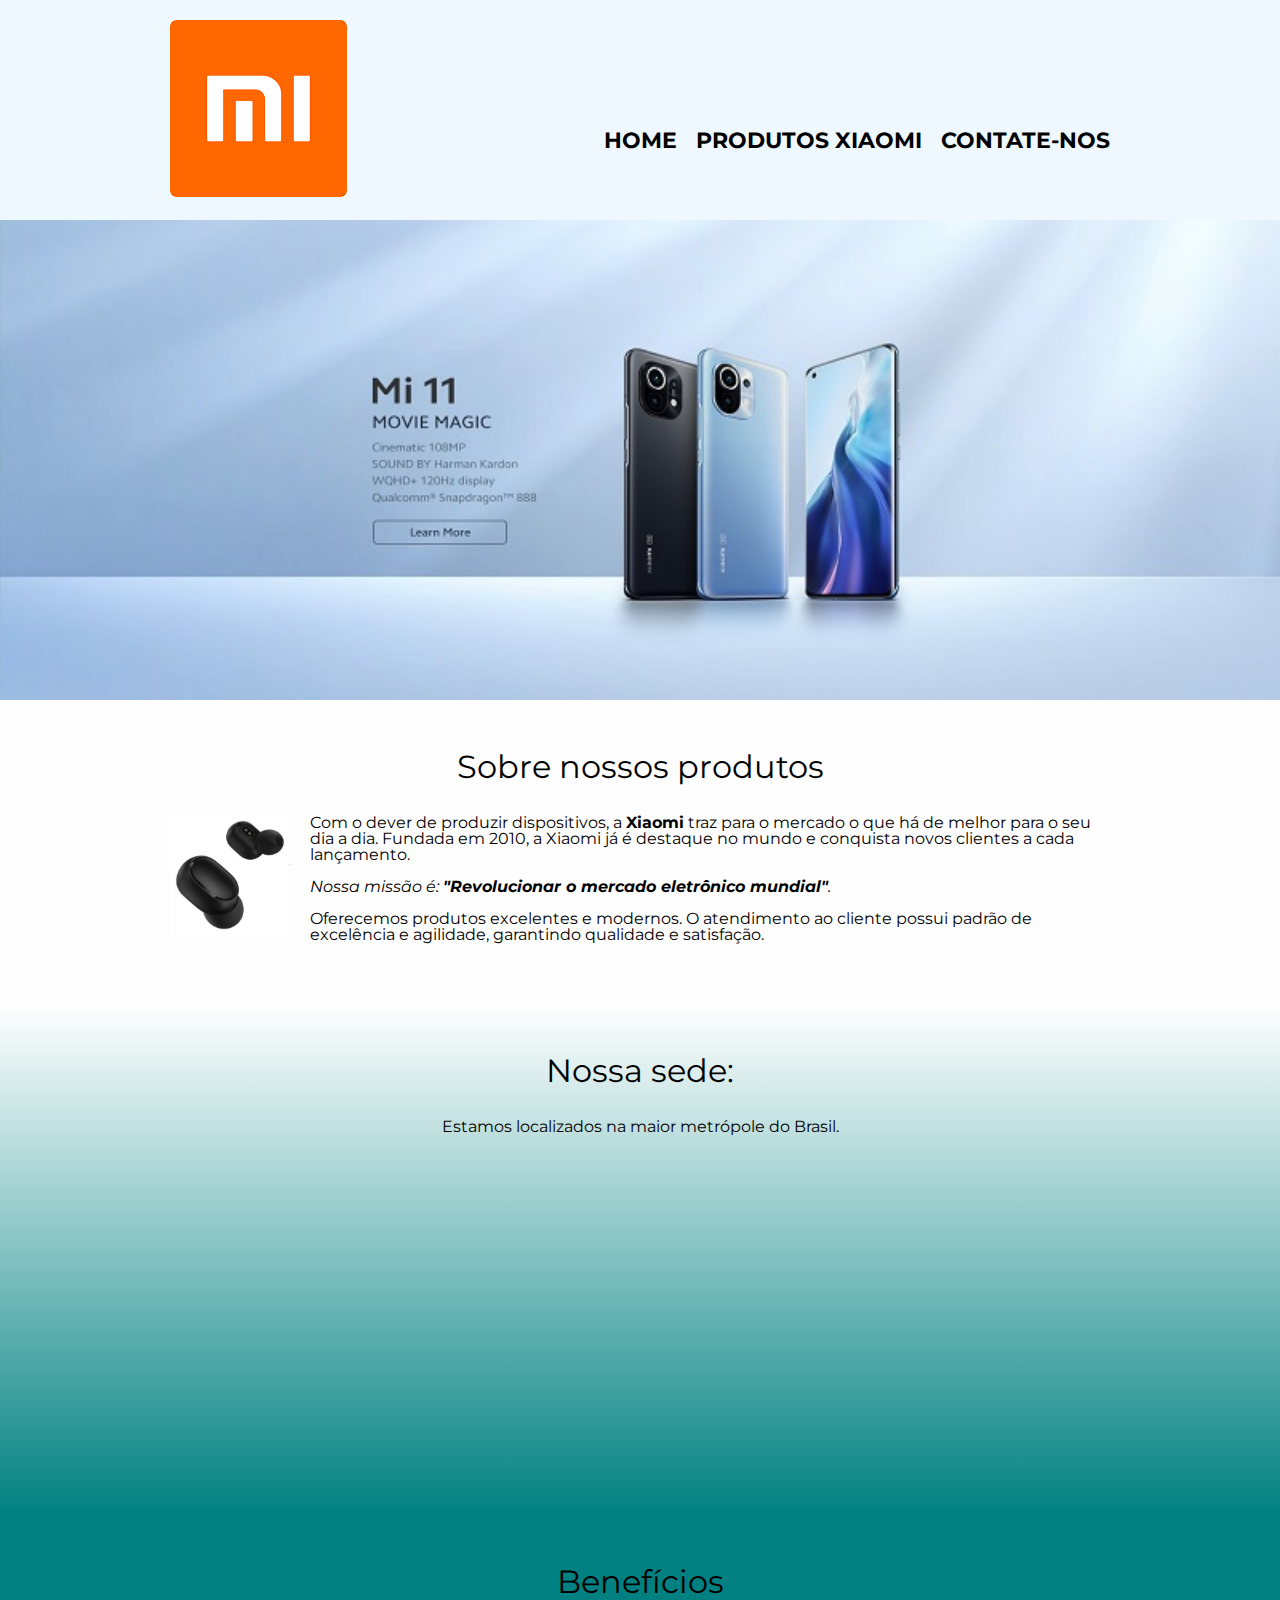
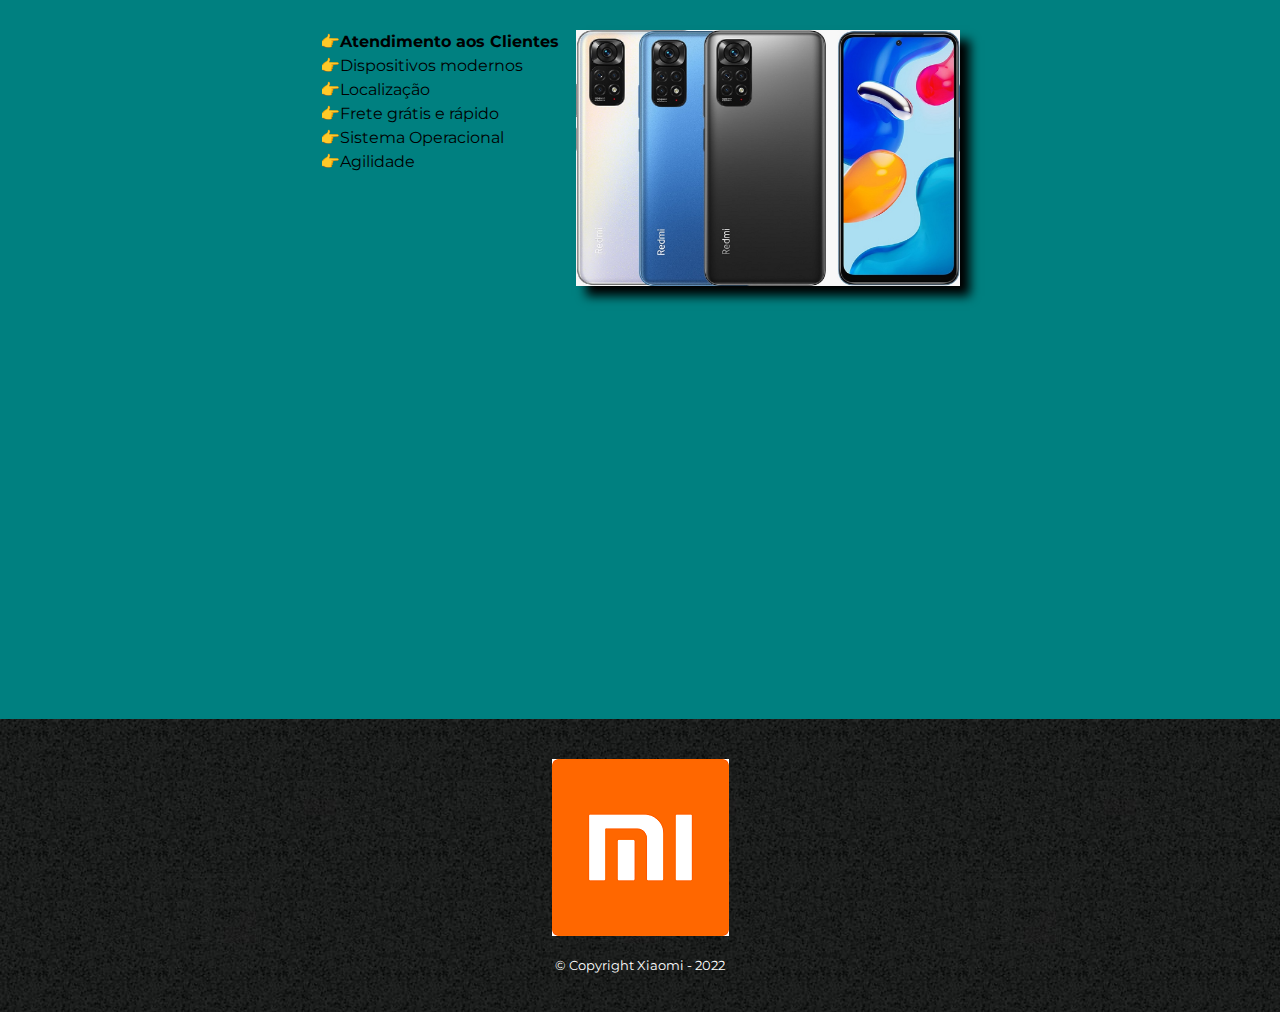
<file: index.html>
<!DOCTYPE html>
<html lang="pt-br">
	<head>
		<meta charset="UTF-8">
		<meta name="viewport" content="width=device-width">
		<title>Loja Xiaomi</title>

		<link rel="stylesheet" href="reset.css">
		<link rel="stylesheet" href="style.css">
		<link href="https://fonts.googleapis.com/css?family=Montserrat&display=swap" rel="stylesheet">
	</head>

	<body>
		<header>
			<div class="caixa">
				<h1><img src="logo.png"></h1>

				<nav>
					<ul>
						<li><a href="index.html">Home</a></li>
						<li><a href="produtos.html">Produtos Xiaomi</a></li>
						<li><a href="contato.html">Contate-nos</a></li>
					</ul>
				</nav>
			</div>
		</header>

		<img class="banner" src="banner.jpg">

		<main>
			<section class="principal">
				<h2 class="titulo-principal">Sobre nossos produtos</h2>

				<img class="fone" src="fone.jpg" alt="MI Airdots.">
		 
				<p>Com o dever de produzir dispositivos, a <strong>Xiaomi</strong> traz para o mercado o que há de melhor para o seu dia a dia. Fundada em 2010, a Xiaomi já é destaque no mundo e conquista novos clientes a cada lançamento.</p>

				<p id="missao"><em>Nossa missão é: <strong>"Revolucionar o mercado eletrônico mundial"</strong>.</em></p>

				<p>Oferecemos produtos excelentes e modernos. O atendimento ao cliente possui padrão de excelência e agilidade, garantindo qualidade e satisfação.</p>
			</section>

			<section class="mapa">
				<h3 class="titulo-principal">Nossa sede:</h3>
				<p>Estamos localizados na maior metrópole do Brasil.</p>

				<div class="mapa-conteudo">
					<iframe src="https://www.google.com/maps/embed?pb=!1m18!1m12!1m3!1d3657.070379276011!2d-46.655129585542916!3d-23.565915667644408!2m3!1f0!2f0!3f0!3m2!1i1024!2i768!4f13.1!3m3!1m2!1s0x94ce59c7a5394c1b%3A0x233803d5819b021a!2sAlameda%20Santos%2C%201054%20-%20Jardim%20Paulista%2C%20S%C3%A3o%20Paulo%20-%20SP%2C%2001418-100!5e0!3m2!1spt-BR!2sbr!4v1661093131971!5m2!1spt-BR!2sbr" width="100%" height="300" style="border:0;" allowfullscreen="" frameborder="0"></iframe>
				</div>
			</section>

			<section class="beneficios">
				<h3 class="titulo-principal">Benefícios</h3>

				<div class="conteudo-beneficios">
					<ul class="lista-beneficios">
						<li class="itens">Atendimento aos Clientes</li>
						<li class="itens">Dispositivos modernos</li>
						<li class="itens">Localização</li>
						<li class="itens">Frete grátis e rápido</li>
						<li class="itens">Sistema Operacional</li>
						<li class="itens">Agilidade</li>
					</ul><img src="beneficios.jpg" class="imagem-beneficios">
				</div>

				<div class="video">
					<iframe width="100%" height="315" src="https://www.youtube.com/embed/WD-Qpt1p934" frameborder="0" allow="accelerometer; autoplay; encrypted-media; gyroscope; picture-in-picture" allowfullscreen></iframe>
				</div>
			</section>
		</main>

		<footer>
			<img src="logo.png">
			<p class="copyright">&copy; Copyright Xiaomi - 2022</p>
		</footer>
	</body>
</html>
</file>
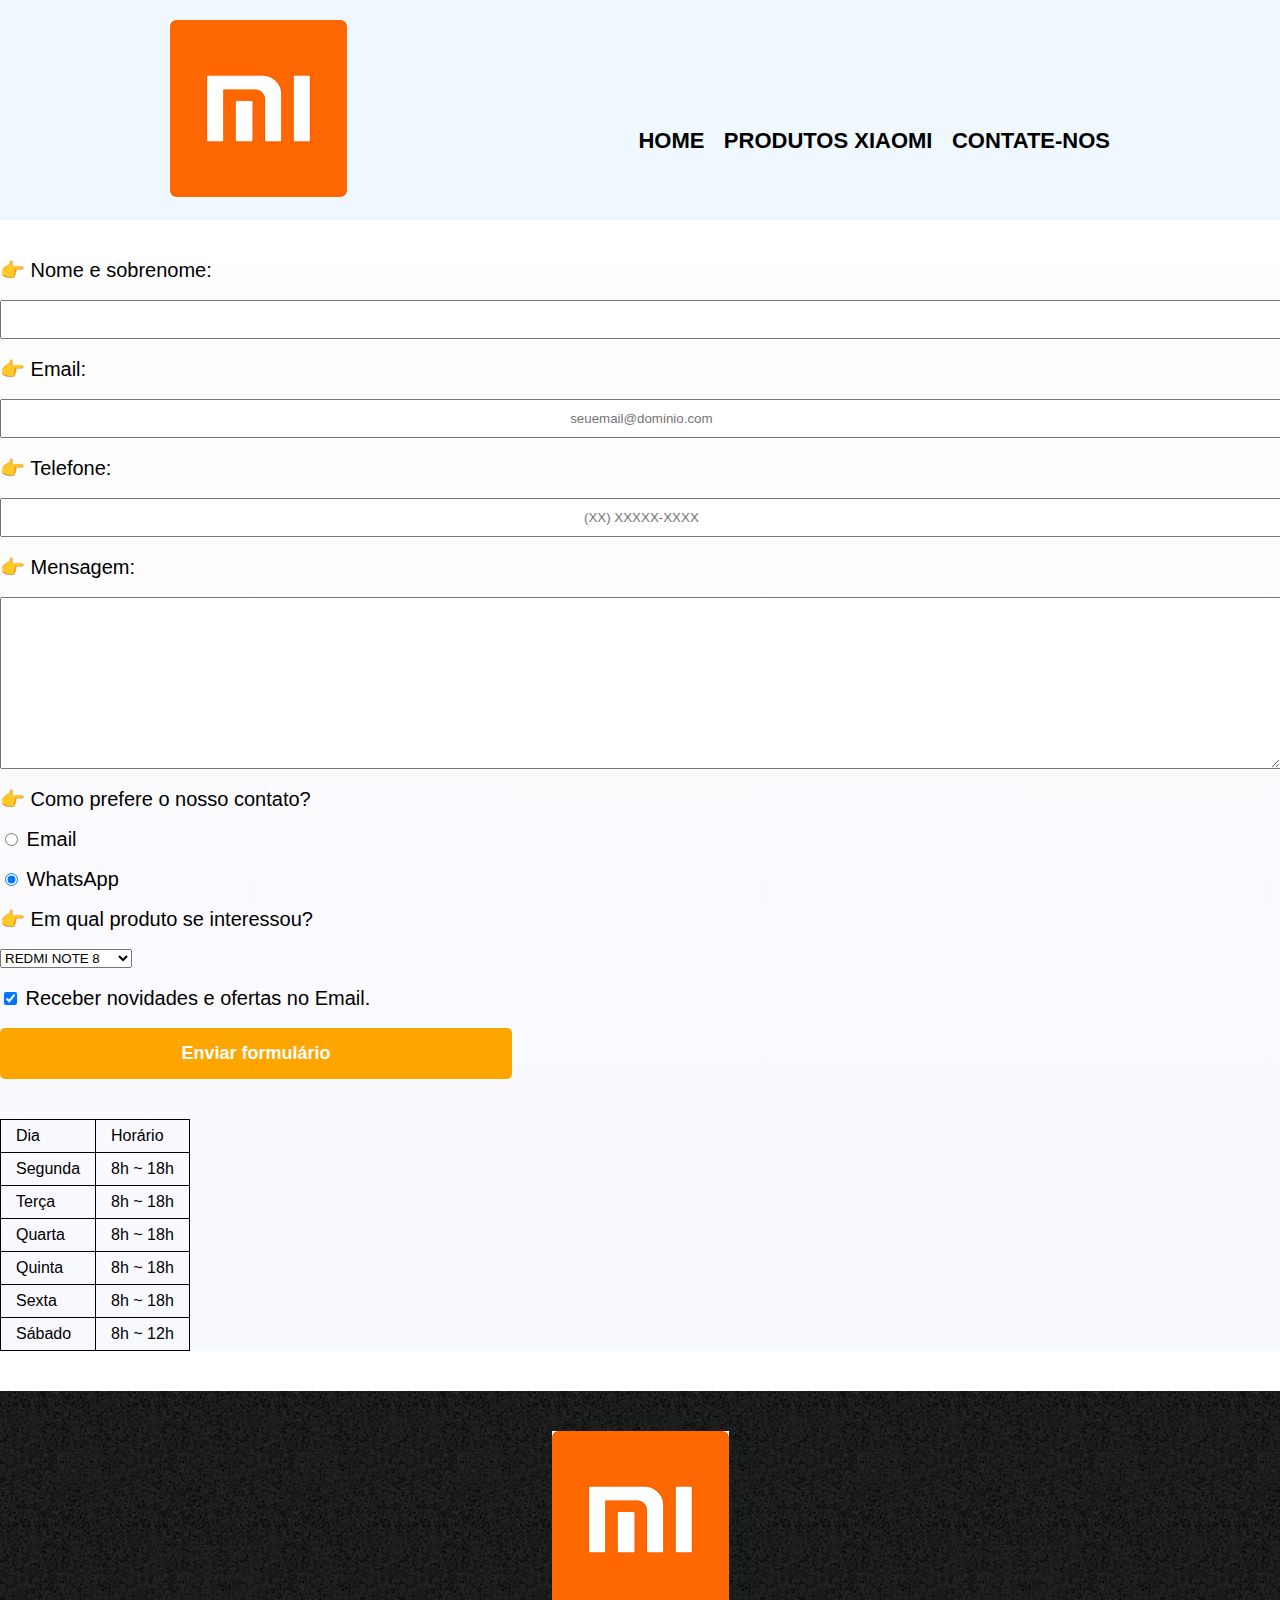
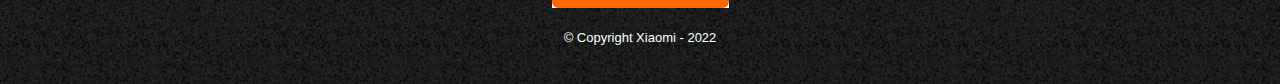
<file: contato.html>
<!DOCTYPE html>
<html>
	<head>
		<meta charset="UTF-8">
		<title>Contato - Xiaomi</title>

		<link rel="stylesheet" href="reset.css">
		<link rel="stylesheet" href="style.css">
	</head>
	<body>
		<header>
			<div class="caixa">
				<h1><img src="logo.png" alt="Xiaomi's Logo"></h1>

				<nav>
					<ul>
						<li><a href="index.html">Home</a></li>
						<li><a href="produtos.html">Produtos Xiaomi</a></li>
						<li><a href="contato.html">Contate-nos</a></li>
					</ul>
				</nav>
			</div>
		</header>

		<main>
			<form>
				<label for="nomesobrenome"> 👉 Nome e sobrenome:</label>
				<input type="text" id="nomesobrenome" class="input-padrao" required>
			
				<label for="email"> 👉 Email:</label>
				<input type="email" id="email" class="input-padrao" required placeholder="seuemail@dominio.com">

				<label for="telefone"> 👉 Telefone:</label>
				<input type="tel" id="telefone" class="input-padrao" required placeholder="(XX) XXXXX-XXXX">

				<label for="mensagem"> 👉 Mensagem:</label>
				<textarea cols="70" rows="10" id="mensagem" class="input-padrao" required></textarea>

				<fieldset>
					<legend> 👉 Como prefere o nosso contato?</legend>
					<label for="radio-email"><input type="radio" name="contato" value="email" id="radio-email"> Email</label>
					
					
					<label for="radio-whatsapp"><input type="radio" name="contato" value="whatsapp" id="radio-whatsapp" checked> WhatsApp</label>
				</fieldset>

				<fieldset>
					<legend> 👉 Em qual produto se interessou?</legend>
					<select>
							<option>REDMI NOTE 8</option>
							<option>REDMI AIR DOTS</option>
							<option>MI BAND 6</option>
					</select>
				</fieldset>

				<label class="checkbox"><input type="checkbox" checked> Receber novidades e ofertas no Email.</label>

				<input type="submit" value="Enviar formulário" class="enviar">
			</form>

			<table>
				<tr>
					<td>Dia</td>
					<td>Horário</td>
				</tr>
				<tr>
					<td>Segunda</td>
					<td>8h ~ 18h</td>
				</tr>
				<tr>
					<td>Terça</td>
					<td>8h ~ 18h</td>
				</tr>
				<tr>
					<td>Quarta</td>
					<td>8h ~ 18h</td>

				</tr>
				<tr>
					<td>Quinta</td>
					<td>8h ~ 18h</td>
				</tr>
				<tr>
					<td>Sexta</td>
					<td>8h ~ 18h</td>
				</tr>
				<tr>
					<td>Sábado</td>
					<td>8h ~ 12h</td>
					
				</tr>
			</table>
		</main>

		<footer>
			<img src="logo.png" alt="Xiaomi's Logo">
			<p class="copyright">&copy; Copyright Xiaomi - 2022</p>
		</footer>
	</body>
</html>
</file>
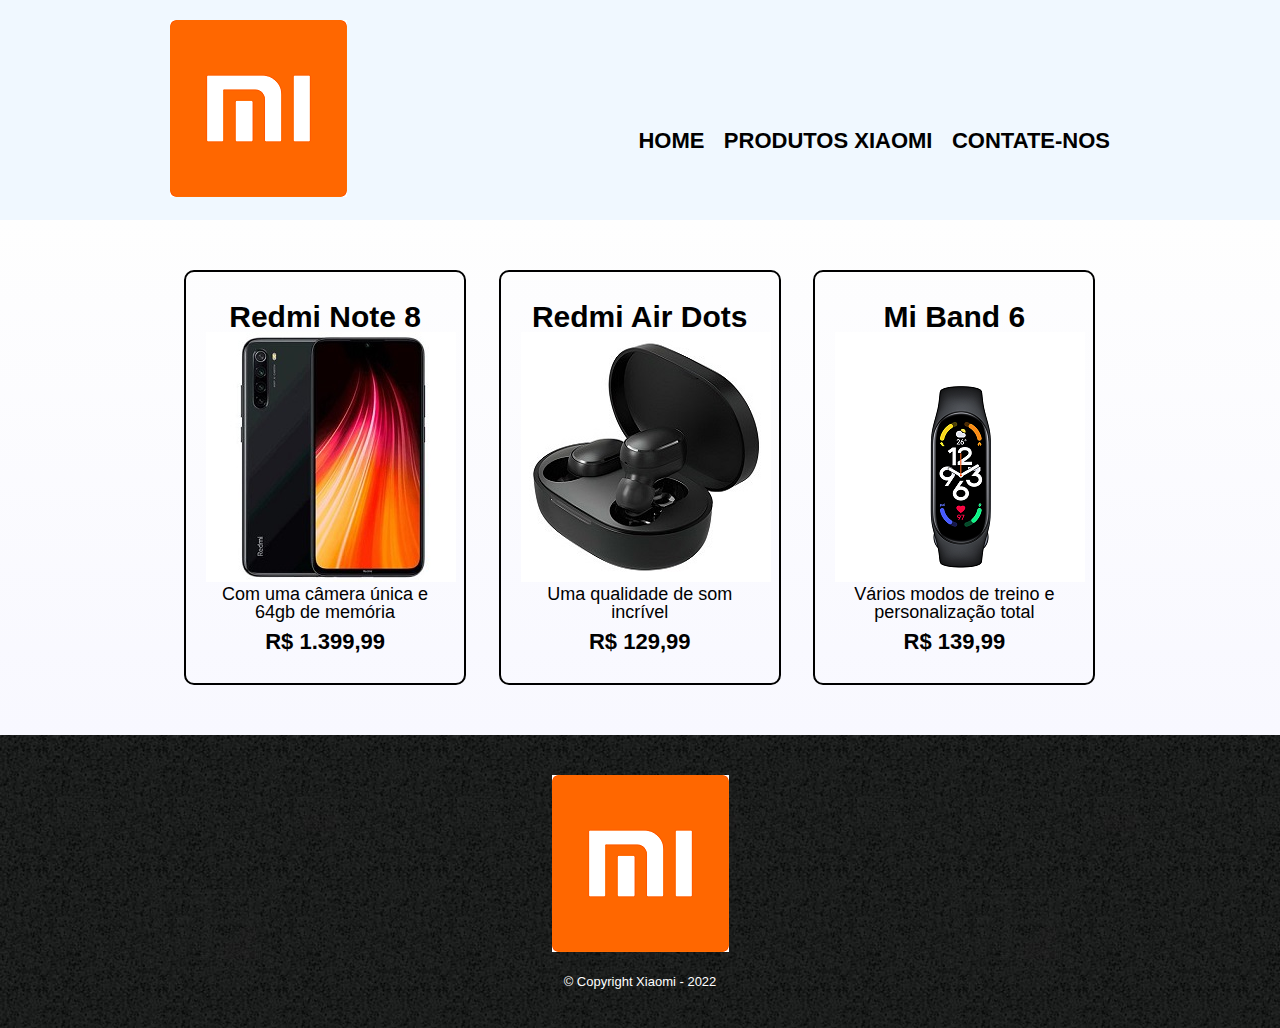
<file: produtos.html>
<!DOCTYPE html>
<html>
	<head>
		<meta charset="UTF-8">
		<title>Produtos - Xiaomi</title>

		<link rel="stylesheet" href="reset.css">
		<link rel="stylesheet" href="style.css">
	</head>
	<body>
		<header>
			<div class="caixa">
				<h1><img src="logo.png"></h1>

				<nav>
					<ul>
						<li><a href="index.html">Home</a></li>
						<li><a href="produtos.html">Produtos Xiaomi</a></li>
						<li><a href="contato.html">Contate-nos</a></li>
					</ul>
				</nav>
			</div>
		</header>

		<main>
			<ul class="produtos">
				<li>
					<h2>Redmi Note 8</h2>
					<img src="note8.jpg">
					<p class="produto-descricao">Com uma câmera única e 64gb de memória</p>
					<p class="produto-preco">R$ 1.399,99</p>
				</li>
				<li>
					<h2>Redmi Air Dots</h2>
					<img src="airdots.jpg">
					<p class="produto-descricao">Uma qualidade de som incrível</p>
					<p class="produto-preco">R$ 129,99</p>
				</li>
				<li>
					<h2>Mi Band 6</h2>
					<img src="miband.jpg">
					<p class="produto-descricao">Vários modos de treino e personalização total</p>
					<p class="produto-preco">R$ 139,99</p>
				</li>
			</ul>
		</main>

		<footer>
			<img src="logo.png">
			<p class="copyright">&copy; Copyright Xiaomi - 2022</p>
		</footer>
	</body>
</html>
</file>
<file: style.css>
body {
	font-family: 'Montserrat', sans-serif;
}

header {
	background: #F0F8FF;
	padding: 20px 0;
}

.caixa {
	position: relative;
	width: 940px;
	margin: 0 auto;
}

nav {
	position: absolute;
	top: 110px;
	right: 0;
}

nav li {
	display: inline;
	margin: 0 0 0 15px;
}

nav a {
	text-transform: uppercase;
	color: #000000;
	font-weight: bold;
	font-size: 22px;
	text-decoration: none;
}

nav a:hover {
	color: #C78C19;
	text-decoration: underline;
}

.produtos {
	width: 940px;
	margin: 0 auto;
	padding: 50px 0;
}

.produtos li {
	display: inline-block;
	text-align: center;
	width: 30%;
	vertical-align: top;
	margin: 0 1.5%;
	padding: 30px 20px;
	box-sizing: border-box;
	border: 2px solid #000000;
	border-radius: 10px;
}

.produtos li:hover {
	border-color: #C78C19;
}

.produtos li:active {
	border-color: #088C19;	
}

.produtos li:hover h2 {
	font-size: 34px;
}

.produtos h2 {
	font-size: 30px;
	font-weight: bold;
}

.produto-descricao {
	font-size: 18px;
}

.produto-preco {
	font-size: 22px;
	font-weight: bold;
	margin-top: 10px;
}

footer {
	text-align: center;
	background: url("bg.jpg");
	padding: 40px 0;
}

.copyright {
	color: #FFFFFF;
	font-size: 13px;
	margin: 20px 0 0;
}

main {
 background: linear-gradient(#FEFEFE, #F8F8FF);
}

form {
	margin: 40px 0;
}


form label, form legend {
	display:block;
	font-size: 20px;
	margin: 0 0 20px;

}

.input-padrao {
	display: block;
	margin: 0 0 20px;
	text-align: center;
	padding: 10px 25px;
	width: 96%;
}

.checkbox {
	margin: 20px 0;
}

.enviar {
	width:40%;
	padding: 15px 0;
	background: orange;
	color: white;
	font-weight: bold;
	font-size: 18px;
	border: none;
	border-radius: 5px;
	transition: 1s all;
	cursor: pointer;
}

.enviar:hover {
	background: darkorange;
	transform: scale(1.2);
}

table {
	margin: 20px 0 40px;
}

thead {
	background: #555555;
	color: white;
	font-weight: bold;
}

td, th {
	border: 1px solid #000000;
	padding: 8px 15px;
}


/* css da página inicial */
.banner {
	width:100%;
}

.titulo-principal {
	text-align: center;
	font-size: 2em;
	margin: 0 0 1em;
	clear: left;
}

.principal {
	padding: 3em 0;
	background: #FEFEFE;
	width: 940px;
	margin: 0 auto;
}

.principal p {
	margin: 0 0 1em;
}

.principal strong {
	font-weight: bold;
}

.principal em {
	font-style: italic;
}

.fone {
	width: 120px;
	float: left;
	margin: 0 20px 20px 0;
}

.mapa {
	padding: 3em 0;
	background: linear-gradient(#FEFEFE, #008080);
}

.mapa-conteudo {
	width: 940px;
	margin: 0 auto;
}

.mapa p {
	margin: 0 0 2em;
	text-align: center;
}

.beneficios {
	padding: 3em 0;
	background: #008080;
}

.conteudo-beneficios {
	width: 640px;
	margin: 0 auto;
}

.lista-beneficios {
	width: 40%;
	display: inline-block;
	vertical-align: top;
}

.itens {
	line-height: 1.5;
}

.itens:first-child {
	font-weight: bold;
}

.itens:before {
	content: "👉";
}

.imagem-beneficios {
	width: 60%;
	opacity: 1;
	transition: 400ms;
	box-shadow: 10px 10px 10px 0 #000000;
}

.imagem-beneficios:hover {
	opacity: 0.3;
}

.video {
	width: 560px;
	margin: 2em auto;
}

@media screen and (max-width: 480px) {
	.caixa, .principal, .conteudo-beneficios, .mapa-conteudo, .video {
		width: auto;
	}

	h1 {
		text-align: center;
	}

	nav {
		position: static;
	}

	.lista-beneficios, .imagem-beneficios {
		width: 100%;
	}
}
</file>
